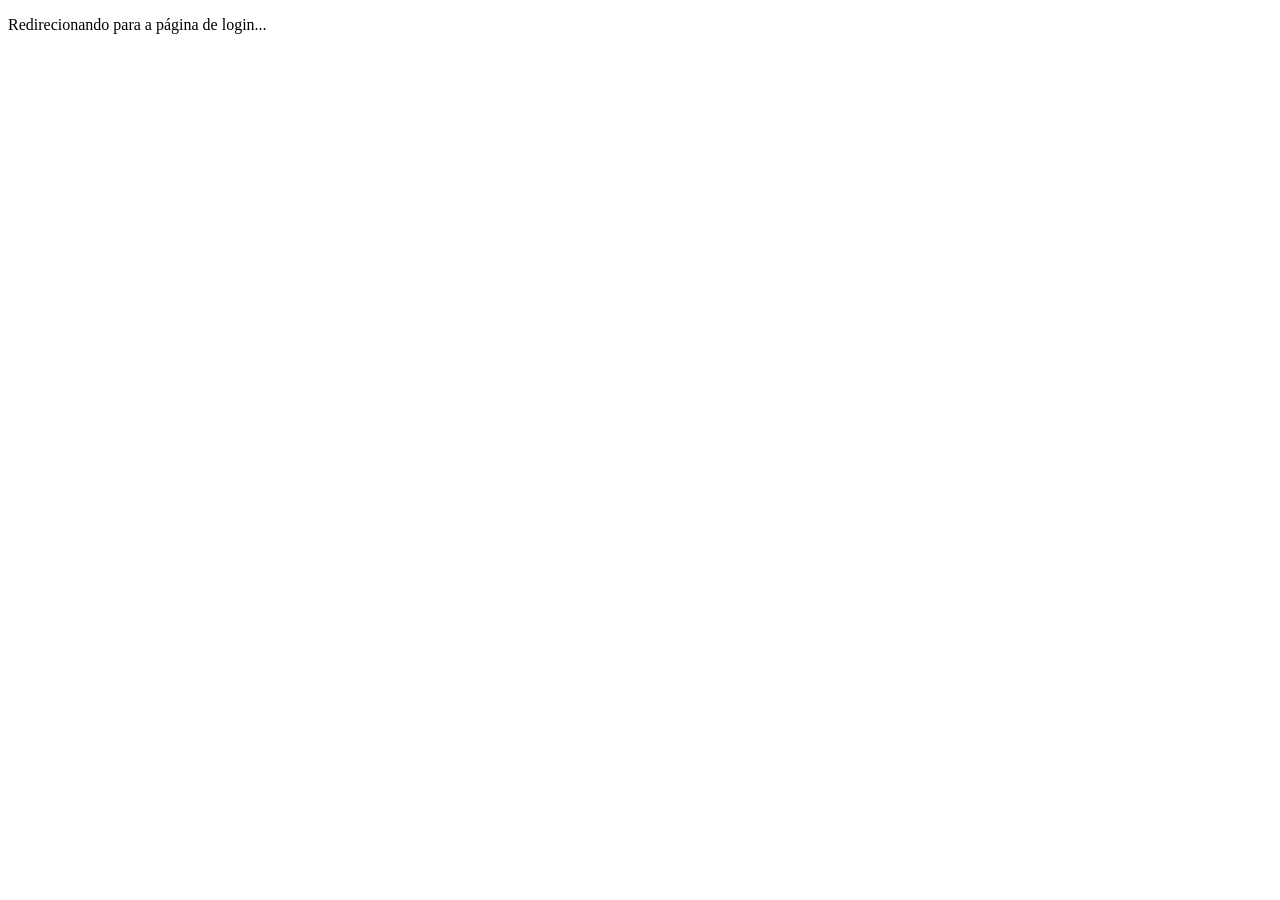
<file: iron_fit/index.html>
<!DOCTYPE html>
<html lang="pt-br">
<head>
    <meta charset="UTF-8">
    <meta http-equiv="refresh" content="0; url=index.php">
    <title>Redirecionando...</title>
</head>
<body>
    <p>Redirecionando para a página de login...</p>
</body>
</html>
</file>
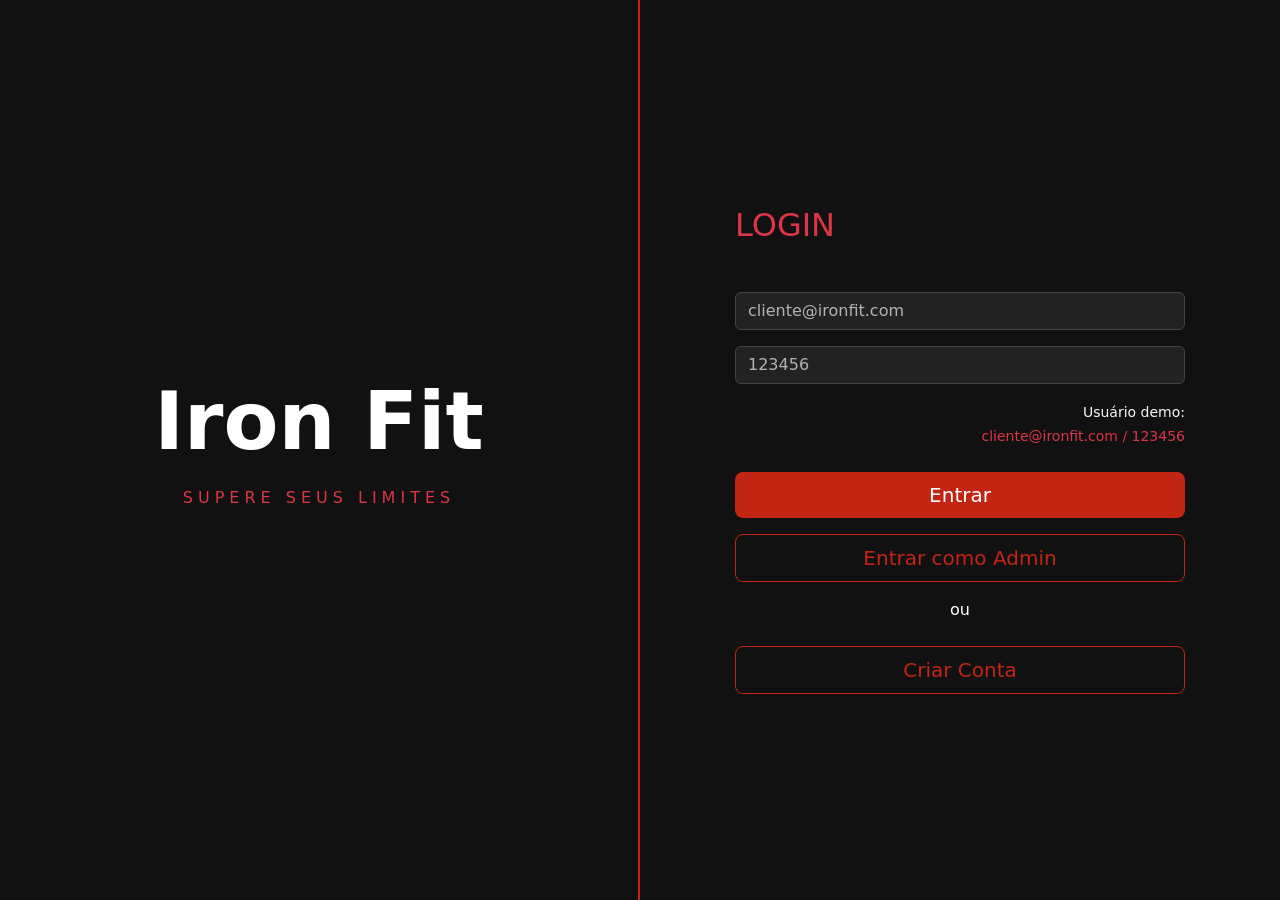
<file: iron_fit/iron_fit/index.html>
<!DOCTYPE html>
<html lang="pt-br">
<head>
    <meta charset="UTF-8">
    <meta name="viewport" content="width=device-width, initial-scale=1.0">
    <title>Login Academia</title>

    <link href="https://cdn.jsdelivr.net/npm/bootstrap@5.3.3/dist/css/bootstrap.min.css" rel="stylesheet">
    <link rel="stylesheet" href="assets/css/index.css">

  
</head>
<body>

    <div class="container-fluid vh-100">
        <div class="row h-100">
    
            <!-- Logo -->
            <div class="col-md-6 d-flex justify-content-center align-items-center logo">
                <div class="text-center">
                    <h1 class="display-1 fw-bold">Iron Fit</h1>
                    <p class="text-danger mt-3">SUPERE SEUS LIMITES</p>
                </div>
            </div>
    
            <!-- Login -->
            <div class="col-md-6 d-flex justify-content-center align-items-center">
                <div class="login" style="width:450px;">
    
                    <h2 class="text-danger mb-5">LOGIN</h2>
    

                    <form action="admin/admin.php" method="POST">

                        <input type="email" class="form-control mb-3" name="email" placeholder="cliente@ironfit.com" required>
                    
                        <input type="password" class="form-control mb-3" name="senha" placeholder="123456" required>

                        <div class="text-end mb-4">
                            <small class="text-light">Usuário demo:</small><br>
                            <small class="text-danger">cliente@ironfit.com / 123456</small>
                        </div>
                    
                        <button type="submit" name="login" class="btn btn-danger btn-lg w-100 mb-3">
                            Entrar
                        </button>
                    
                    </form>



                    <a href="admin/admin.php" class="btn btn-outline-danger btn-lg w-100 d-block text-center mb-3 text-decoration-none">
                        Entrar como Admin
                    </a>
                    
                    <form action="pages/criar.php" method="GET">

                    <div class="text-center text-white mb-4">
                        ou
                    </div>

                    <button type="submit" class="btn btn-outline-danger btn-lg w-100">
                        Criar Conta
                    </button>
                    
                    </form>

                </div>
            </div>
    
        </div>
    </div>

</body>
</html>
</file>
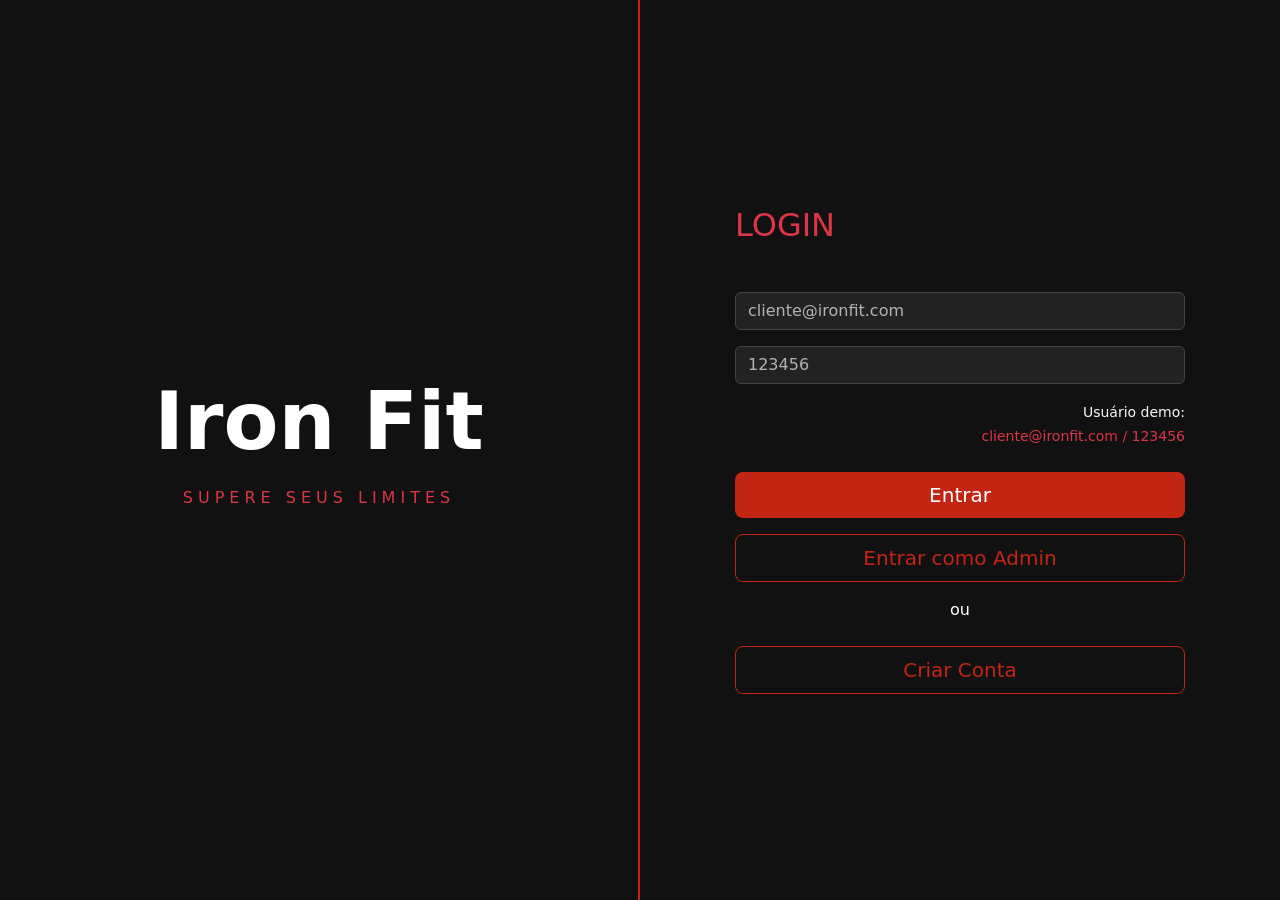
<file: iron_fit/pages/index.html>
<!-- Protótipo estático antigo; a entrada oficial usa acesso.php e a área usa index.php. -->
<!DOCTYPE html>
<html lang="pt-br">
<head>
    <meta charset="UTF-8">
    <meta name="viewport" content="width=device-width, initial-scale=1.0">
    <title>Login Academia</title>

    <link href="https://cdn.jsdelivr.net/npm/bootstrap@5.3.3/dist/css/bootstrap.min.css" rel="stylesheet">
    <link rel="stylesheet" href="../assets/css/index.css">

  
</head>
<body>

    <div class="container-fluid vh-100">
        <div class="row h-100">
    
            <!-- Logo -->
            <div class="col-md-6 d-flex justify-content-center align-items-center logo">
                <div class="text-center">
                    <h1 class="display-1 fw-bold">Iron Fit</h1>
                    <p class="text-danger mt-3">SUPERE SEUS LIMITES</p>
                </div>
            </div>
    
            <!-- Login -->
            <div class="col-md-6 d-flex justify-content-center align-items-center">
                <div class="login" style="width:450px;">
    
                    <h2 class="text-danger mb-5">LOGIN</h2>
    

                    <form action="../admin/admin.php" method="POST">

                        <input type="email" class="form-control mb-3" name="email" placeholder="cliente@ironfit.com" required>
                    
                        <input type="password" class="form-control mb-3" name="senha" placeholder="123456" required>

                        <div class="text-end mb-4">
                            <small class="text-light">Usuário demo:</small><br>
                            <small class="text-danger">cliente@ironfit.com / 123456</small>
                        </div>
                    
                        <button type="submit" name="login" class="btn btn-danger btn-lg w-100 mb-3">
                            Entrar
                        </button>
                    
                    </form>



                    <a href="../admin/admin.php" class="btn btn-outline-danger btn-lg w-100 d-block text-center mb-3 text-decoration-none">
                        Entrar como Admin
                    </a>
                    
                    <form action="criar.html">

                    <div class="text-center text-white mb-4">
                        ou
                    </div>

                    <button class="btn btn-outline-danger btn-lg w-100">
                        Criar Conta
                    </button>
                    
                    </form>

                </div>
            </div>
    
        </div>
    </div>

</body>
</html>
</file>
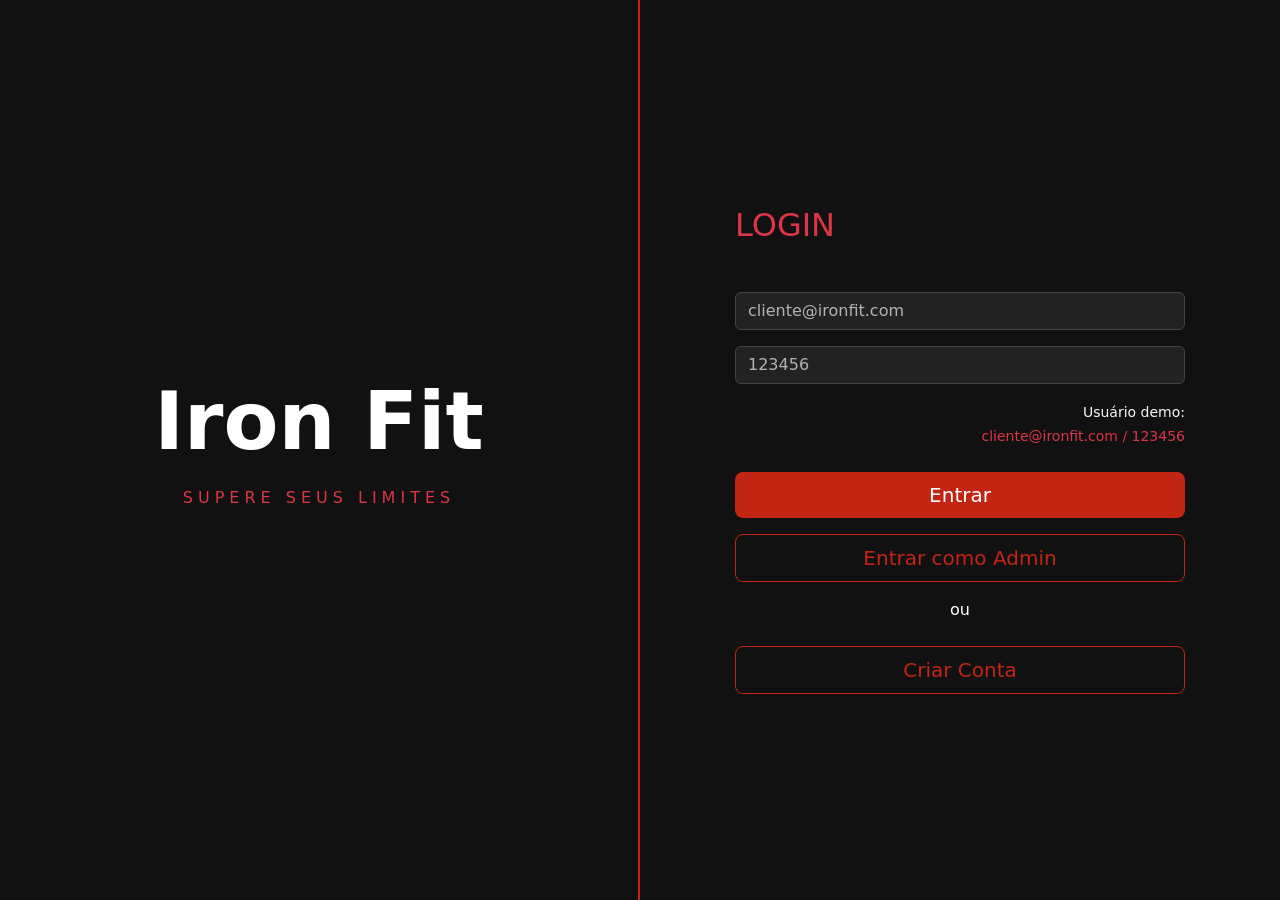
<file: iron_fit/iron_fit/pages/index.html>
<!DOCTYPE html>
<html lang="pt-br">
<head>
    <meta charset="UTF-8">
    <meta name="viewport" content="width=device-width, initial-scale=1.0">
    <title>Login Academia</title>

    <link href="https://cdn.jsdelivr.net/npm/bootstrap@5.3.3/dist/css/bootstrap.min.css" rel="stylesheet">
    <link rel="stylesheet" href="../assets/css/index.css">

  
</head>
<body>

    <div class="container-fluid vh-100">
        <div class="row h-100">
    
            <!-- Logo -->
            <div class="col-md-6 d-flex justify-content-center align-items-center logo">
                <div class="text-center">
                    <h1 class="display-1 fw-bold">Iron Fit</h1>
                    <p class="text-danger mt-3">SUPERE SEUS LIMITES</p>
                </div>
            </div>
    
            <!-- Login -->
            <div class="col-md-6 d-flex justify-content-center align-items-center">
                <div class="login" style="width:450px;">
    
                    <h2 class="text-danger mb-5">LOGIN</h2>
    

                    <form action="../admin/admin.php" method="POST">

                        <input type="email" class="form-control mb-3" name="email" placeholder="cliente@ironfit.com" required>
                    
                        <input type="password" class="form-control mb-3" name="senha" placeholder="123456" required>

                        <div class="text-end mb-4">
                            <small class="text-light">Usuário demo:</small><br>
                            <small class="text-danger">cliente@ironfit.com / 123456</small>
                        </div>
                    
                        <button type="submit" name="login" class="btn btn-danger btn-lg w-100 mb-3">
                            Entrar
                        </button>
                    
                    </form>



                    <a href="../admin/admin.php" class="btn btn-outline-danger btn-lg w-100 d-block text-center mb-3 text-decoration-none">
                        Entrar como Admin
                    </a>
                    
                    <form action="criar.html">

                    <div class="text-center text-white mb-4">
                        ou
                    </div>

                    <button class="btn btn-outline-danger btn-lg w-100">
                        Criar Conta
                    </button>
                    
                    </form>

                </div>
            </div>
    
        </div>
    </div>

</body>
</html>
</file>
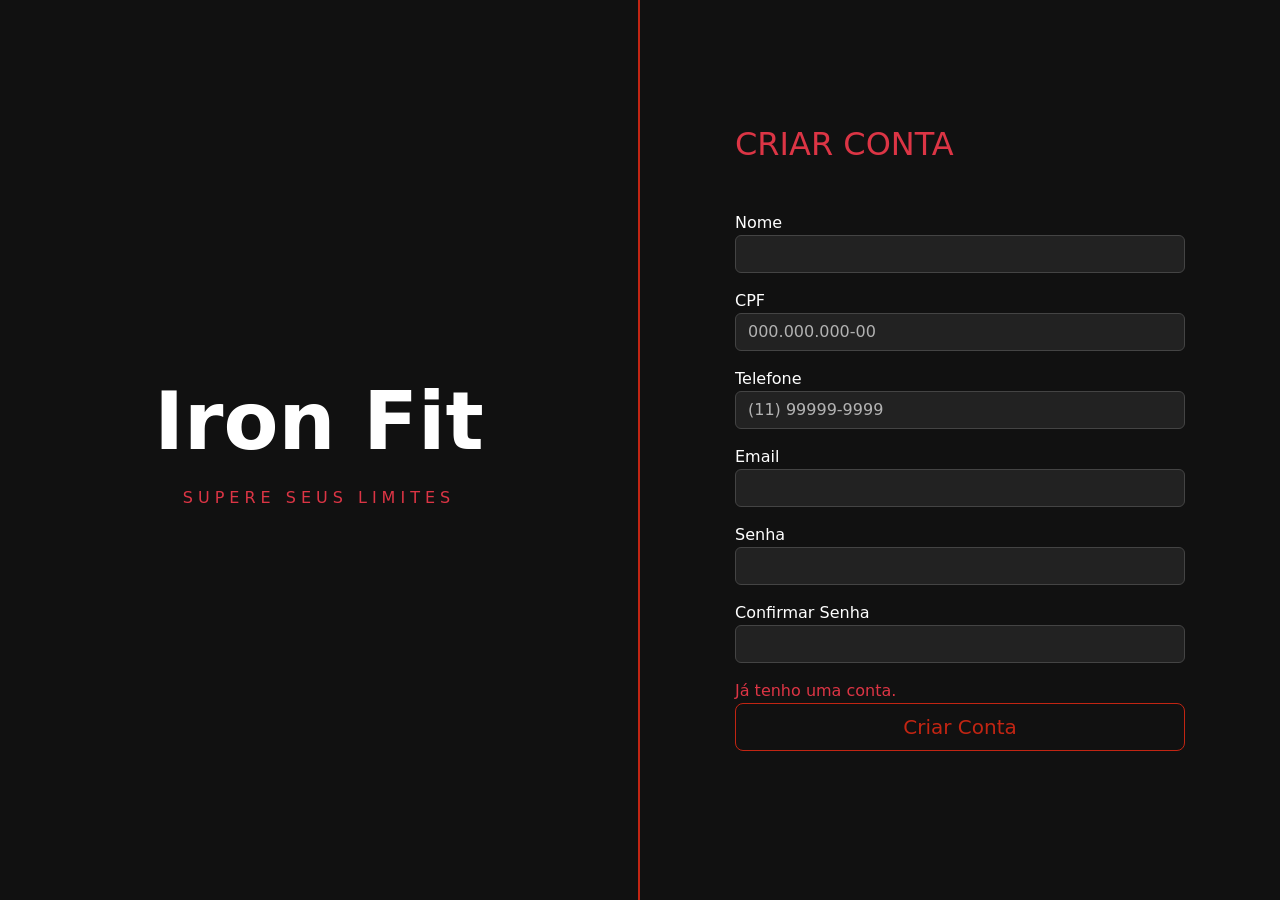
<file: iron_fit/pages/criar.html>
<!-- Protótipo estático de cadastro; o processamento real está em criar.php. -->
<!DOCTYPE html>
<html lang="pt-br">
<head>
    <meta charset="UTF-8">
    <meta name="viewport" content="width=device-width, initial-scale=1.0">
    <title>Login Academia</title>

    <link href="https://cdn.jsdelivr.net/npm/bootstrap@5.3.3/dist/css/bootstrap.min.css" rel="stylesheet">
    <link rel="stylesheet" href="../assets/css/index.css">

  
</head>
<body>

    <body class="container-fluid vh-100">
        <div class="row h-100">
    
            <!-- Logo -->
            <div class="col-md-6 d-flex justify-content-center align-items-center logo">
                <div class="text-center">
                    <h1 class="display-1 fw-bold">Iron Fit</h1>
                    <p class="text-danger mt-3">SUPERE SEUS LIMITES</p>
                </div>
            </div>
    
            <!-- Login -->
            <div class="col-md-6 d-flex justify-content-center align-items-center">
                <div class="login" style="width:450px;">
    
                    <h2 class="text-danger mb-5">CRIAR CONTA</h2>
    
                    <form action="home.php" method="POST">
                        <label>Nome</label>
                        <input type="name" class="form-control mb-3" name="nome" required>
                        
                        <label>CPF</label>
                        <input type="text" name="cpf" id="cpf" class="form-control mb-3" placeholder="000.000.000-00" maxlength="14" required>

                        <label>Telefone</label>
                        <input type="tel" class="form-control mb-3" id="telefone" name="telefone" placeholder="(11) 99999-9999" maxlength="15"required>

                        <div class="invalid-feedback">
                            Digite um telefone válido.
                        </div>

                        <label>Email</label>
                        <input type="email" class="form-control mb-3" name="email" required>

                        <label>Senha</label>
                        <input type="password" class="form-control mb-3" name="senha" required>

                        <label>Confirmar Senha</label>
                        <input type="password" class="form-control mb-3" name="senha" required>


                        <a href="../index.html" class="text-danger text-decoration-none">
                            Já tenho uma conta.
                        </a>

                    <button class="btn btn-outline-danger btn-lg w-100">
                        Criar Conta
                    </button>
                    
                    </form>
    
                    <div class="text-end mb-4">
    
                </div>
            </div>
    
        </div>
    </div>

    <script>
document.getElementById("cpf").addEventListener("input", function (e) {

    let cpf = e.target.value.replace(/\D/g, "");

    cpf = cpf.replace(/(\d{3})(\d)/, "$1.$2");
    cpf = cpf.replace(/(\d{3})(\d)/, "$1.$2");
    cpf = cpf.replace(/(\d{3})(\d{1,2})$/, "$1-$2");

    e.target.value = cpf;
});
</script>
<script>
    const telefone = document.getElementById("telefone");

    telefone.addEventListener("input", function () {
        let valor = telefone.value.replace(/\D/g, "");

        if (valor.length > 11) {
            valor = valor.substring(0, 11);
        }

        if (valor.length <= 10) {
            valor = valor.replace(/^(\d{2})(\d)/, "($1) $2");
            valor = valor.replace(/(\d{4})(\d)/, "$1-$2");
        } else {
            valor = valor.replace(/^(\d{2})(\d)/, "($1) $2");
            valor = valor.replace(/(\d{5})(\d)/, "$1-$2");
        }

        telefone.value = valor;
    });
</script>

</body>
</file>
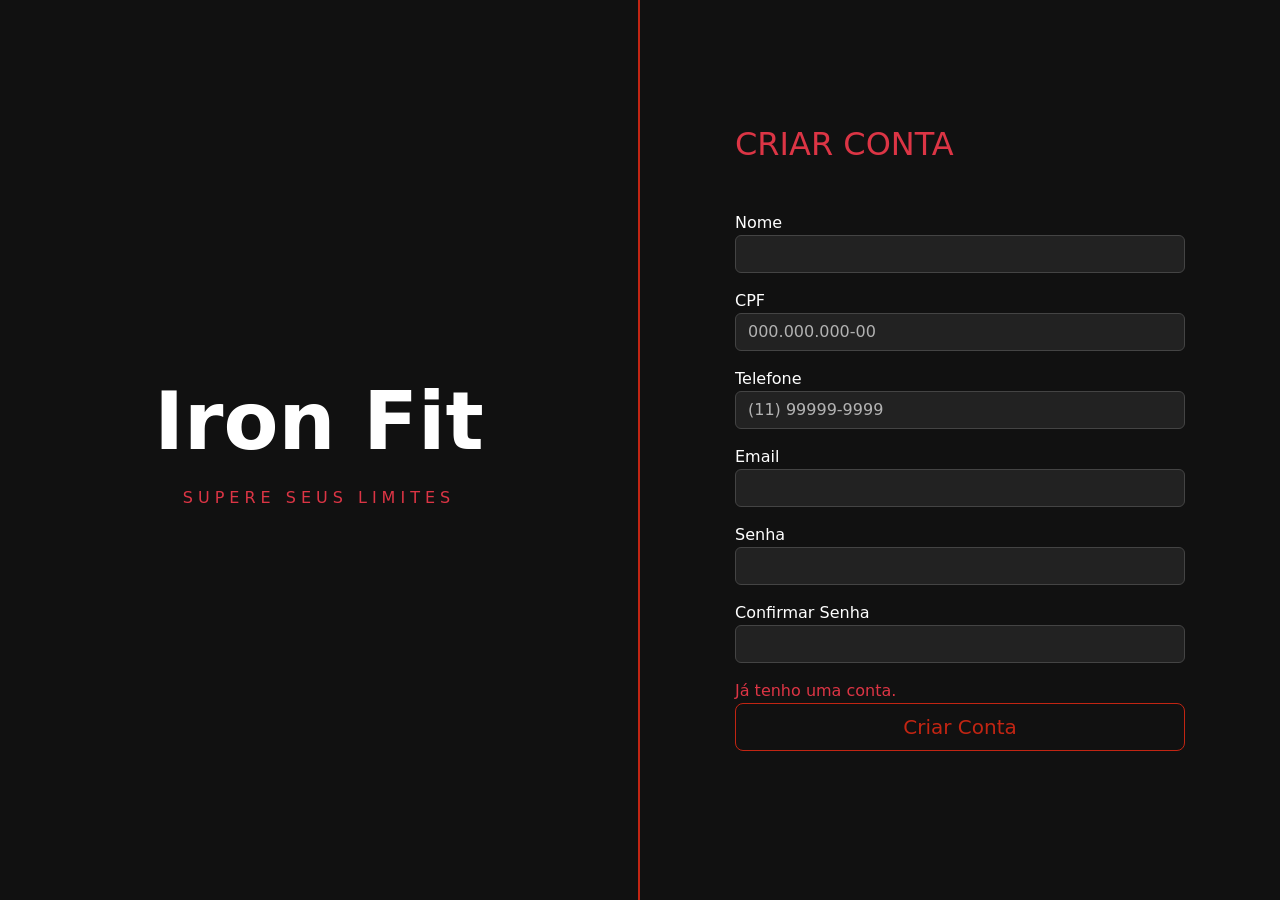
<file: iron_fit/iron_fit/pages/criar.html>
<!DOCTYPE html>
<html lang="pt-br">
<head>
    <meta charset="UTF-8">
    <meta name="viewport" content="width=device-width, initial-scale=1.0">
    <title>Login Academia</title>

    <link href="https://cdn.jsdelivr.net/npm/bootstrap@5.3.3/dist/css/bootstrap.min.css" rel="stylesheet">
    <link rel="stylesheet" href="../assets/css/index.css">

  
</head>
<body>

    <body class="container-fluid vh-100">
        <div class="row h-100">
    
            <!-- Logo -->
            <div class="col-md-6 d-flex justify-content-center align-items-center logo">
                <div class="text-center">
                    <h1 class="display-1 fw-bold">Iron Fit</h1>
                    <p class="text-danger mt-3">SUPERE SEUS LIMITES</p>
                </div>
            </div>
    
            <!-- Login -->
            <div class="col-md-6 d-flex justify-content-center align-items-center">
                <div class="login" style="width:450px;">
    
                    <h2 class="text-danger mb-5">CRIAR CONTA</h2>
    
                    <form action="home.php" method="POST">
                        <label>Nome</label>
                        <input type="name" class="form-control mb-3" name="nome" required>
                        
                        <label>CPF</label>
                        <input type="text" name="cpf" id="cpf" class="form-control mb-3" placeholder="000.000.000-00" maxlength="14" required>

                        <label>Telefone</label>
                        <input type="tel" class="form-control mb-3" id="telefone" name="telefone" placeholder="(11) 99999-9999" maxlength="15"required>

                        <div class="invalid-feedback">
                            Digite um telefone válido.
                        </div>

                        <label>Email</label>
                        <input type="email" class="form-control mb-3" name="email" required>

                        <label>Senha</label>
                        <input type="password" class="form-control mb-3" name="senha" required>

                        <label>Confirmar Senha</label>
                        <input type="password" class="form-control mb-3" name="senha" required>


                        <a href="../index.html" class="text-danger text-decoration-none">
                            Já tenho uma conta.
                        </a>

                    <button class="btn btn-outline-danger btn-lg w-100">
                        Criar Conta
                    </button>
                    
                    </form>
    
                    <div class="text-end mb-4">
    
                </div>
            </div>
    
        </div>
    </div>

    <script>
document.getElementById("cpf").addEventListener("input", function (e) {

    let cpf = e.target.value.replace(/\D/g, "");

    cpf = cpf.replace(/(\d{3})(\d)/, "$1.$2");
    cpf = cpf.replace(/(\d{3})(\d)/, "$1.$2");
    cpf = cpf.replace(/(\d{3})(\d{1,2})$/, "$1-$2");

    e.target.value = cpf;
});
</script>
<script>
    const telefone = document.getElementById("telefone");

    telefone.addEventListener("input", function () {
        let valor = telefone.value.replace(/\D/g, "");

        if (valor.length > 11) {
            valor = valor.substring(0, 11);
        }

        if (valor.length <= 10) {
            valor = valor.replace(/^(\d{2})(\d)/, "($1) $2");
            valor = valor.replace(/(\d{4})(\d)/, "$1-$2");
        } else {
            valor = valor.replace(/^(\d{2})(\d)/, "($1) $2");
            valor = valor.replace(/(\d{5})(\d)/, "$1-$2");
        }

        telefone.value = valor;
    });
</script>

</body>
</file>
<file: iron_fit/iron_fit/assets/css/index.css>
/* Configurações da página inteira */
body{
    background: #111;      /* Cor de fundo (preto escuro) */
    color: #fff;           /* Cor padrão do texto (branco) */
    margin: 0;             /* Remove a margem padrão do navegador */
}

/* Faz o container ocupar toda a altura da tela */
.vh-100{
    height: 100vh;         /* 100% da altura da janela do navegador */
}

/* Coluna da esquerda (logo) */
.logo{
    border-right: 2px solid #C22513;   /* Linha vermelha separando as duas colunas */
}

/* Título "Iron Fit" */
.logo h1{
    font-size: 5rem;       /* Tamanho grande da fonte */
}

/* Slogan "SUPERE SEUS LIMITES" */
.logo p{
    letter-spacing: 5px;   /* Espaçamento entre as letras */
}

/* Caixa do formulário de login */
.login{
    margin-top: 0;         /* Remove qualquer espaço acima do formulário */
    width: 450px;          /* Largura da caixa de login */
}

/* Campos de texto (E-mail e Senha) */
.form-control{
    background: #222;      /* Fundo cinza escuro */
    border: 1px solid #444;/* Borda cinza */
    color: #ffffff;           /* Texto branco */
}

.form-control::placeholder,
input::placeholder {
    color: #d7d7d7 !important;
    opacity: 0.8;
}

/* Quando o usuário clica no campo */
.form-control:focus{
    background: #222;      /* Mantém a mesma cor de fundo */
    color: #ffffff;           /* Mantém o texto branco */
    border-color: #C22513;     /* Borda fica vermelha */
    box-shadow: none;      /* Remove o brilho azul padrão do Bootstrap */
}

/* Botão Entrar */
.btn-danger{
    background: #C22513;       /* Fundo vermelho */
    border: none;          /* Remove a borda */
}

/* Quando passa o mouse no botão Entrar */
.btn-danger:hover{
    background: darkred;   /* Vermelho mais escuro */
}

/* Botão Criar Conta */
.btn-outline-danger{
    border: 1px solid #C22513; /* Borda vermelha */
    color: #C22513;            /* Texto vermelho */
}

/* Quando passa o mouse no botão Criar Conta */
.btn-outline-danger:hover{
    background: #C22513;       /* Fundo vermelho */
    color: #ffffff;          /* Texto branco */
}
</file>
<file: iron_fit/assets/css/index.css>
/* Estilos da home pública, tela de acesso e cadastro. */
/* Base visual compartilhada pelas telas de entrada. */
body{
    background: #111;      /* Cor de fundo (preto escuro) */
    color: #fff;           /* Cor padrão do texto (branco) */
    margin: 0;             /* Remove a margem padrão do navegador */
}

/* Faz o container ocupar toda a altura da tela. */
.vh-100{
    height: 100vh;         /* 100% da altura da janela do navegador */
}

/* Marca e coluna de apresentação das telas antigas de acesso. */
.logo{
    border-right: 2px solid #C22513;   /* Linha vermelha separando as duas colunas */
}

/* Título "Iron Fit" */
.logo h1{
    font-size: 5rem;       /* Tamanho grande da fonte */
}

/* Slogan "SUPERE SEUS LIMITES" */
.logo p{
    letter-spacing: 5px;   /* Espaçamento entre as letras */
}

/* Caixa dos formulários de login e cadastro. */
.login{
    margin-top: 0;         /* Remove qualquer espaço acima do formulário */
    width: 450px;          /* Largura da caixa de login */
}

/* Campos de texto (E-mail e Senha) */
.form-control{
    background: #222;      /* Fundo cinza escuro */
    border: 1px solid #444;/* Borda cinza */
    color: #ffffff;           /* Texto branco */
}

.form-control::placeholder,
input::placeholder {
    color: #d7d7d7 !important;
    opacity: 0.8;
}

/* Quando o usuário clica no campo */
.form-control:focus{
    background: #222;      /* Mantém a mesma cor de fundo */
    color: #ffffff;           /* Mantém o texto branco */
    border-color: #C22513;     /* Borda fica vermelha */
    box-shadow: none;      /* Remove o brilho azul padrão do Bootstrap */
}

/* Botão Entrar */
.btn-danger{
    background: #C22513;       /* Fundo vermelho */
    border: none;          /* Remove a borda */
}

/* Quando passa o mouse no botão Entrar */
.btn-danger:hover{
    background: darkred;   /* Vermelho mais escuro */
}

/* Botão Criar Conta */
.btn-outline-danger{
    border: 1px solid #C22513; /* Borda vermelha */
    color: #C22513;            /* Texto vermelho */
}

/* Quando passa o mouse no botão Criar Conta */
.btn-outline-danger:hover{
    background: #C22513;       /* Fundo vermelho */
    color: #ffffff;          /* Texto branco */
}

/* Componentes da home pública: hero, seções, planos e unidades. */
.public-home { background: #0d0d0d; color: #fff; }
.public-header { position: absolute; inset: 0 0 auto; z-index: 10; background: rgba(0,0,0,.78); }
.public-header .navbar { padding: 1.1rem 0; }
.public-header .nav-link { color: #eee !important; }
.public-header .nav-link:hover { color: #ff2b2b !important; }
.public-hero { min-height: 720px; display: flex; align-items: center; background: linear-gradient(90deg, rgba(0,0,0,.92), rgba(0,0,0,.42)), url('https://images.unsplash.com/photo-1534438327276-14e5300c3a48?auto=format&fit=crop&w=1800&q=85') center/cover; }
.public-hero-content { max-width: 820px; padding-top: 5rem; }
.public-hero h1 { max-width: 760px; font-size: clamp(3rem, 8vw, 6.8rem); line-height: .95; letter-spacing: -.04em; }
.public-hero .lead { max-width: 600px; margin: 1.5rem 0 2rem; color: #ddd; font-size: 1.2rem; }
.eyebrow { color: #ff3b30; font-size: .78rem; font-weight: 800; letter-spacing: .18em; margin-bottom: 1rem; }
.public-section { padding: 6rem 0; }
.public-section h2 { max-width: 700px; font-size: clamp(2rem, 4vw, 4rem); letter-spacing: -.03em; }
.section-copy { max-width: 650px; color: #bbb; font-size: 1.15rem; line-height: 1.8; }
.dark-band { background: #171717; }
.section-heading { margin-bottom: 2.5rem; }
.public-grid { display: grid; grid-template-columns: repeat(3, minmax(0, 1fr)); gap: 1rem; }
.public-grid article { min-height: 220px; padding: 2rem; border: 1px solid #303030; background: #1d1d1d; }
.public-grid article h3 { margin: 2rem 0 .75rem; }
.public-grid article p { color: #aaa; line-height: 1.6; }
.feature-number { color: #ff3b30; font-weight: 800; }
.stat-grid { display: grid; grid-template-columns: repeat(3, 1fr); gap: .75rem; }
.stat-grid div { border-left: 2px solid #ff2b2b; padding: 1rem; }
.stat-grid strong, .stat-grid span { display: block; }
.stat-grid strong { color: #ff2b2b; font-size: 2rem; }
.stat-grid span { color: #aaa; font-size: .85rem; }
.plans-public .plan-public { display: flex; flex-direction: column; min-height: 280px; }
.plan-public strong { color: #ff3b30; font-size: 2rem; margin-top: auto; }
.plan-public a { color: #fff; margin-top: 1.25rem; text-decoration: none; }
.plan-public a:hover { color: #ff3b30; }
.contact-band { background: #c22513; }
.contact-band .eyebrow, .contact-band h2 { color: #fff; }
.contact-band p { color: #f9d7d4; }
.auth-section { padding: 6rem 1rem; background: #111; }
.auth-section .login { width: min(100%, 450px); margin: auto; }
.public-footer { padding: 1.5rem 0; background: #050505; color: #aaa; }
.public-footer span:first-child { color: #ff2b2b; font-weight: 800; }
.locations-section { background: #0d0d0d; }
.locations-grid { display: grid; grid-template-columns: repeat(3, minmax(0, 1fr)); gap: 1rem; }
.location-card { overflow: hidden; background: #1a1a1a; border: 1px solid #303030; }
.location-image { min-height: 230px; background-position: center; background-size: cover; }
.location-center { background-image: url('https://images.unsplash.com/photo-1534438327276-14e5300c3a48?auto=format&fit=crop&w=900&q=85'); }
.location-south { background-image: url('https://images.unsplash.com/photo-1517836357463-d25dfeac3438?auto=format&fit=crop&w=900&q=85'); }
.location-shopping { background-image: url('https://images.unsplash.com/photo-1571902943202-507ec2618e8f?auto=format&fit=crop&w=900&q=85'); }
.location-content { padding: 1.5rem; }
.location-content > span { color: #ff3b30; font-size: .78rem; font-weight: 800; letter-spacing: .12em; text-transform: uppercase; }
.location-content h3 { margin: .6rem 0; }
.location-content p { min-height: 52px; color: #aaa; line-height: 1.6; }
.location-content a { color: #fff; text-decoration: none; }
.location-content a:hover { color: #ff3b30; }
/* Layout exclusivo da tela oficial de autenticação. */
.access-page { min-height: 100vh; background: #0d0d0d; }
.access-layout { display: grid; grid-template-columns: minmax(0, 1fr) minmax(420px, .8fr); min-height: 100vh; }
.access-intro { display: flex; flex-direction: column; justify-content: space-between; padding: 2.5rem clamp(2rem, 7vw, 7rem); background: linear-gradient(120deg, rgba(0,0,0,.78), rgba(0,0,0,.48)), url('https://images.unsplash.com/photo-1581009146145-b5ef050c2e1e?auto=format&fit=crop&w=1300&q=85') center/cover; }
.access-brand { color: #ff2b2b; font-size: 1.8rem; font-weight: 800; letter-spacing: .08em; text-decoration: none; }
.access-intro h1 { max-width: 650px; font-size: clamp(2.8rem, 5vw, 5.8rem); line-height: .98; letter-spacing: -.04em; }
.access-intro p:not(.eyebrow) { max-width: 520px; color: #ddd; font-size: 1.1rem; line-height: 1.7; }
.access-back { color: #fff; text-decoration: none; }
.access-back:hover, .access-admin-link:hover { color: #ff2b2b; }
.access-form-wrap { display: flex; align-items: center; padding: 2rem clamp(1.5rem, 5vw, 5rem); background: #141414; }
.access-form { width: min(100%, 440px); margin: auto; }
.access-form h2 { margin-bottom: 2rem; font-size: 2.3rem; }
.access-form label { display: block; margin: 1rem 0 .45rem; color: #ddd; }
.access-form input { width: 100%; padding: .9rem 1rem; color: #fff; background: #222; border: 1px solid #444; border-radius: 6px; }
.access-form input:focus { outline: none; border-color: #c22513; box-shadow: 0 0 0 3px rgba(194,37,19,.2); }
.access-form button { margin-top: 1.5rem; }
.access-divider { display: flex; align-items: center; gap: 1rem; margin: 1.5rem 0; color: #888; }
.access-divider::before, .access-divider::after { content: ''; height: 1px; flex: 1; background: #333; }
.access-admin-link { display: block; margin-top: 1.5rem; color: #aaa; text-align: center; text-decoration: none; font-size: .9rem; }
.access-demo { margin: 1.25rem 0 0; color: #777; text-align: center; font-size: .78rem; line-height: 1.7; }

@media (max-width: 768px) {
    .public-hero { min-height: 650px; }
    .public-grid { grid-template-columns: 1fr; }
    .public-section { padding: 4rem 0; }
    .stat-grid { margin-top: 1rem; }
    .public-header .navbar { padding: .85rem 1rem; }
    .locations-grid { grid-template-columns: 1fr; }
    .location-content p { min-height: auto; }
    .access-layout { grid-template-columns: 1fr; }
    .access-intro { min-height: 430px; padding: 1.5rem; }
    .access-intro h1 { font-size: clamp(2.6rem, 13vw, 4rem); }
    .access-form-wrap { min-height: 560px; padding: 3rem 1.5rem; }
}
</file>
